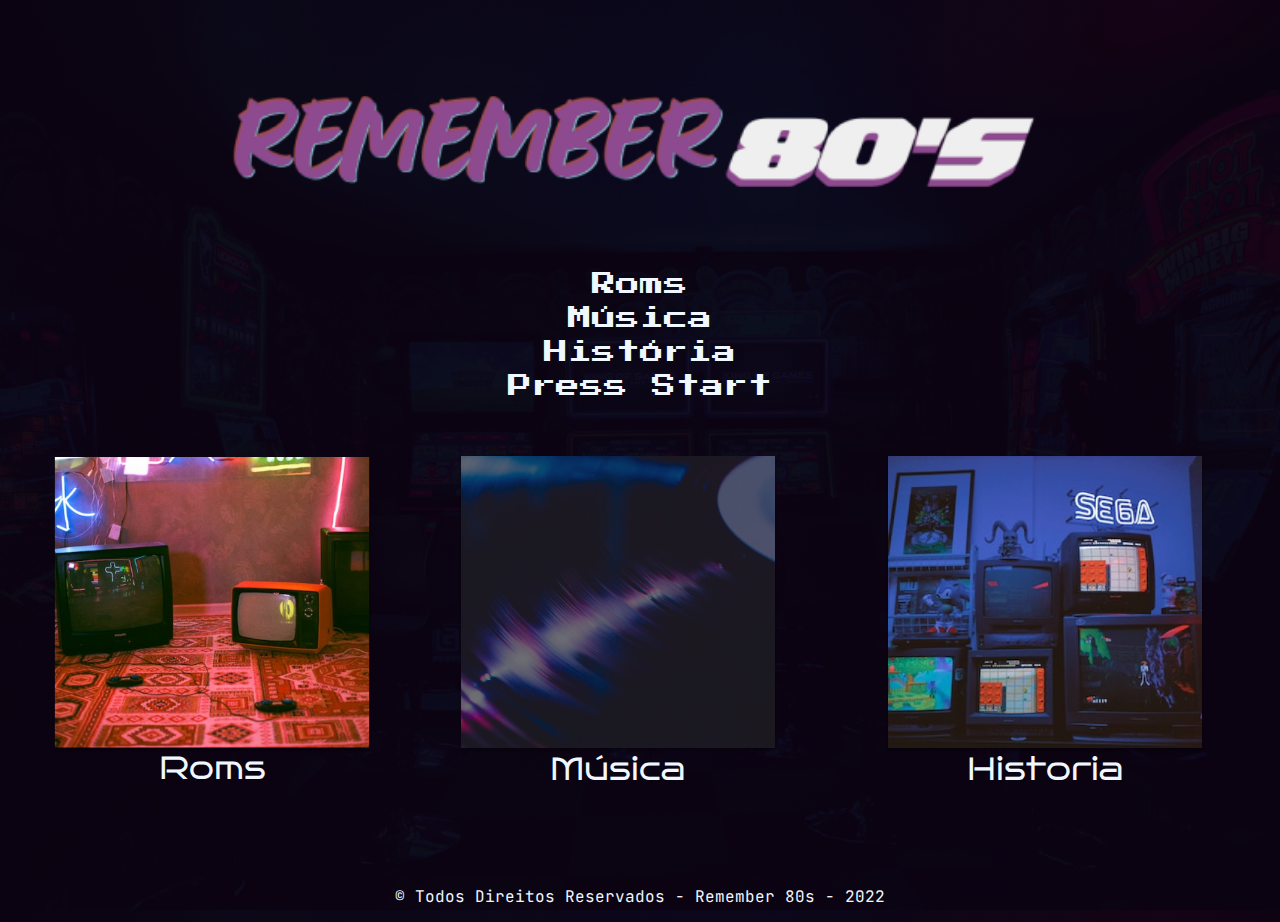
<file: index.html>
<!DOCTYPE html>
<html lang="pt-br">
<head>
    <title> Remember 80s - Página Inicial </title>

    <meta charset="UTF-8">
    <meta name="viewport" content="width=device-width, initial-scale=1">
    <link rel="stylesheet" href="./css/style.css">
    <link rel="stylesheet" href="../css/bg.css">
    <link rel="stylesheet" href="../css/resp.css">

    <style>

        /*style separado*/

        div>center{
            align-items: center;
            justify-content: center;

        }   

        #img-center{ 
         display: block;
         margin: 0 auto;
        }
        
    </style>

        <div class="center">
            <a href="../index.html"><img id="img-center" src="../assets/img/remember.png" alt="Remember80s" href="./index.html"></a>
        </div>

</head>
    <body>

<main class="imagens-index">
        <ol class="titulos">
            <li> 
                <a href="/pages/roms.html">Roms</a>
            </li>

            <li> 
                <a href="./pages/music.html">Música</a>
            </li>

            <li> 
                <a href="./pages/history.html">História</a>
            </li>

            <li> 
                <a href="/index.html">Press Start</a>
            </li>

        </ol>

    <section id="coluna">
    <div>
        <li>
   <figure>
        <a id="txtop" class="textoimg" href="./pages/roms.html"> 
            <img src="./assets/img/Rectangle 25.png" id="img-ft1" title="Roms">
            <span id="titulofoto">Roms</span>
        </a>
    </figure>
        </li>
    </div>
    
    <div>
        <li>
    <figure>
        <a id="txtop" class="textoimg" href="./pages/music.html">
            <img src="./assets/img/Rectangle 16.png" id="img-ft1" alt="Músicas" href="./pages/music.html"> 
            <span id="titulofoto">Música</span>
        </a>
    </figure>
            </li>
    </div>

    <div>
            <li>
    <figure>
        <a id="txtop" class="textoimg" href="./pages/history.html"> 
            <img src="./assets/img/Rectangle 10.png" id="img-ft1" alt="História" href="./pages/history.html">
            <span id="titulofoto">Historia</span>
        </a>
    </figure>
            </li>
    </div>
        </ol>
    </section>

    </main>

        <footer>
            &copy; Todos Direitos Reservados - Remember 80s - 2022
        </footer>

    </body>

    
</html>
</file>
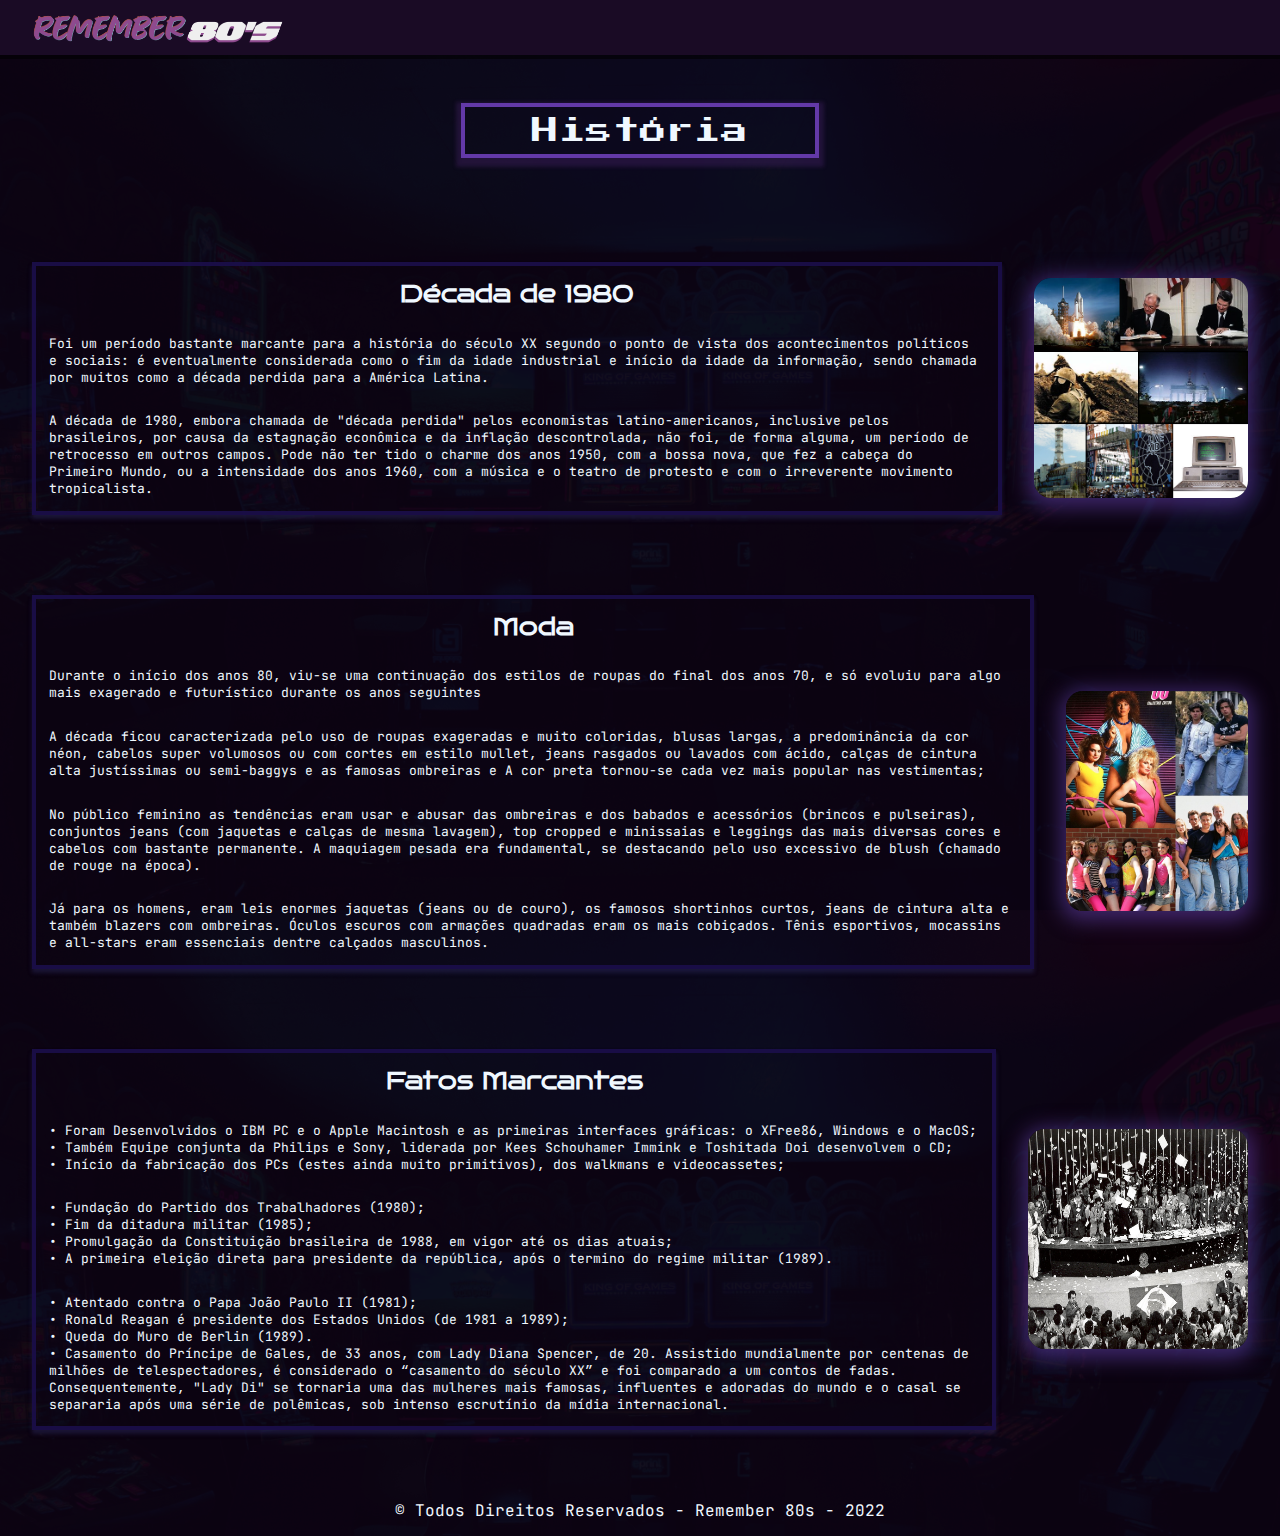
<file: pages/history.html>
<!DOCTYPE html>
<html lang="pt-br">

<head>
    <title>Remember 80s - Musica</title>
    <meta charset="UTF-8">
    <meta http-equiv="X-UA-Compatible" content="IE=edge">
    <meta name="viewport" content="width=device-width, initial-scale=1.0">
    <link rel="stylesheet" href="../css/style.css">
    <link rel="stylesheet" href="../css/bg.css">
    <link rel="stylesheet" href="../css/resp.css">
    <style>
        /* Remoção da Margen no Body */
        body {
            margin: 0;
            padding: 0;
        }
    </style>
    <!-- Título da Marca -->
    <div class="side">
        <a href="/index.html"><img src="../assets/img/remember.png" alt="Remember80s" height="60px"></a>
    </div>
    <!-- Título da Página -->
    <div class="container">
        <h1 id="border"> História </h1>
    </div>

</head>

<body>
    <main>
        <section class="card-int">
            <section class="fundo">
                <article class="card">
                    <h3 id="formatar"> Década de 1980 </h3>
        
                    <p> Foi um período bastante marcante para a história do século XX segundo o ponto de vista dos acontecimentos políticos e
                    sociais: é eventualmente considerada como o fim da idade industrial e início da idade da informação, sendo chamada por
                    muitos como a década perdida para a América Latina. </p>
        
                    <p> A década de 1980, embora chamada de "década perdida" pelos economistas latino-americanos, inclusive pelos brasileiros,
                    por causa da estagnação econômica e da inflação descontrolada, não foi, de forma alguma, um período de retrocesso em
                    outros campos. Pode não ter tido o charme dos anos 1950, com a bossa nova, que fez a cabeça do Primeiro Mundo, ou a
                    intensidade dos anos 1960, com a música e o teatro de protesto e com o irreverente movimento tropicalista. </p>
        
        
                </article>
        </section>
                <img src="../assets/img/1980s.png" id="imgcard" height="250px" width="250px">
        
        </section>

        <section class="card-int">
            <section class="fundo">
                <article class="card">
                    <h3 id="formatar"> Moda </h3>
        
                    <p> Durante o início dos anos 80, viu-se uma continuação dos estilos de roupas do final dos anos 70, e só evoluiu para algo
                        mais exagerado e futurístico durante os anos seguintes </p>
        
                    <p> A década ficou caracterizada pelo uso de roupas exageradas e muito coloridas, blusas largas, a predominância da cor
                        néon, cabelos super volumosos ou com cortes em estilo mullet, jeans rasgados ou lavados com ácido, calças de cintura
                        alta justíssimas ou semi-baggys e as famosas ombreiras e A cor preta tornou-se cada vez mais popular nas vestimentas;</p>
        
                    <p> No público feminino as tendências eram usar e abusar das ombreiras e dos babados e acessórios (brincos e pulseiras),
                    conjuntos jeans (com jaquetas e calças de mesma lavagem), top cropped e minissaias e leggings das mais diversas cores e
                    cabelos com bastante permanente. A maquiagem pesada era fundamental, se destacando pelo uso excessivo de blush (chamado
                    de rouge na época).</p>
        
                    <p> Já para os homens, eram leis enormes jaquetas (jeans ou de couro), os famosos shortinhos curtos, jeans de cintura alta e
                        também blazers com ombreiras. Óculos escuros com armações quadradas eram os mais cobiçados. Tênis esportivos, mocassins
                        e all-stars eram essenciais dentre calçados masculinos. </p>
        
                </article>
        
              
        
            </section>
            <img src="../assets/img/Moda.png" id="imgcard2" height="250px" width="250px">
        </section>
        <section class="card-int">
            
            <section class="fundo">
                
                <article class="card">
                    <h3 id="formatar"> Fatos Marcantes </h3>
        
                    <p> • Foram Desenvolvidos o IBM PC e o Apple Macintosh e as primeiras interfaces gráficas: o XFree86, Windows e o MacOS;<br> 
                        • Também Equipe conjunta da Philips e Sony, liderada por Kees Schouhamer Immink e Toshitada Doi desenvolvem o CD;<br>
                        • Início da fabricação dos PCs (estes ainda muito primitivos), dos walkmans e videocassetes; <br> 
                    </p>
            
                    <p> • Fundação do Partido dos Trabalhadores (1980); <br>
                        • Fim da ditadura militar (1985); <br>
                        • Promulgação da Constituição brasileira de 1988, em vigor até os dias atuais; <br>
                        • A primeira eleição direta para presidente da república, após o termino do regime militar (1989).
                    </p>
        
                    <p> • Atentado contra o Papa João Paulo II (1981); <br>
                        • Ronald Reagan é presidente dos Estados Unidos (de 1981 a 1989); <br>
                        • Queda do Muro de Berlin (1989). <br>
                        • Casamento do Príncipe de Gales, de 33 anos, com Lady Diana Spencer, de 20. Assistido mundialmente por centenas de
                        milhões de telespectadores, é considerado o “casamento do século XX” e foi comparado a um contos de fadas.
                        Consequentemente, "Lady Di" se tornaria uma das mulheres mais famosas, influentes e adoradas do mundo e o casal se
                        separaria após uma série de polêmicas, sob intenso escrutínio da mídia internacional.
                    </p>
                </article>
            </section>
                <img src="../assets/img/Constituição-1988.jpg" id="imgcard3"height="250px" width="250px">
            </section>
    </main>


</body>

<div class="footer">
    <footer>
        &copy; Todos Direitos Reservados - Remember 80s - 2022
    </footer>
    
</html>
</file>
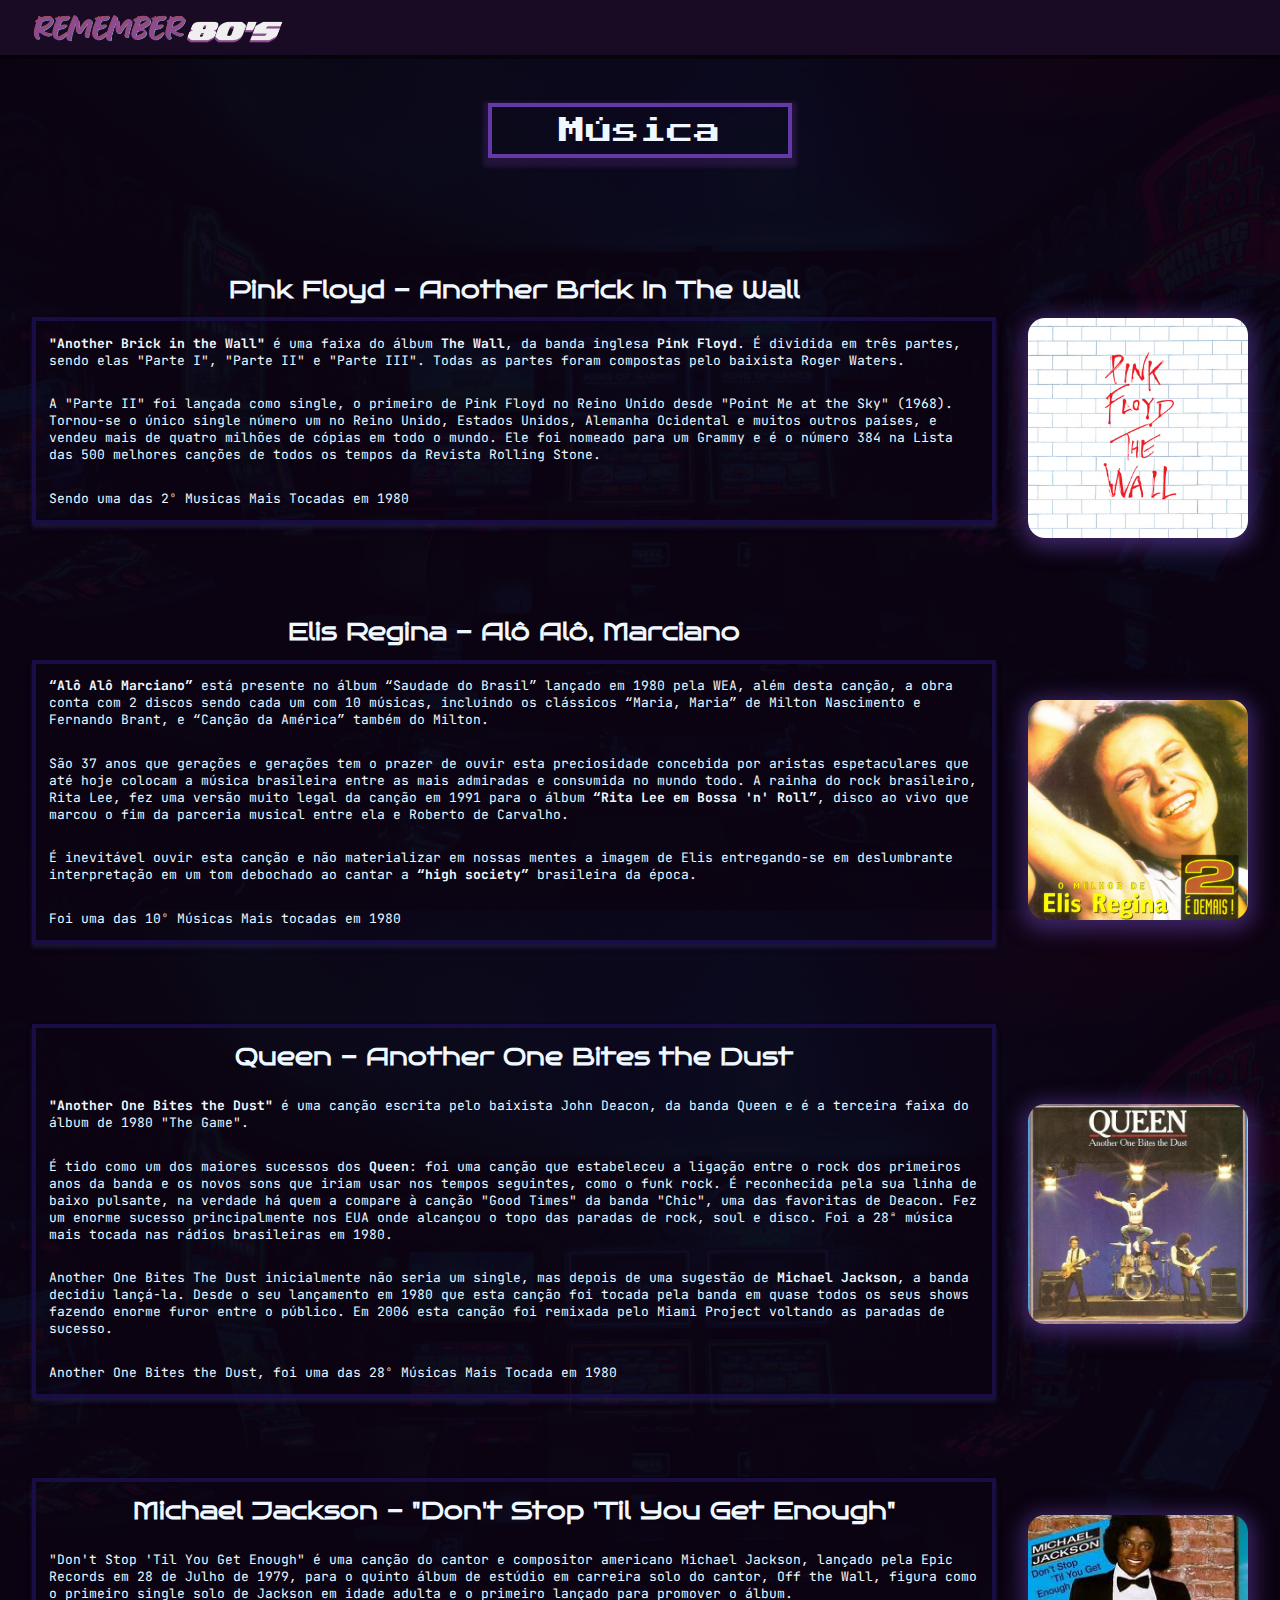
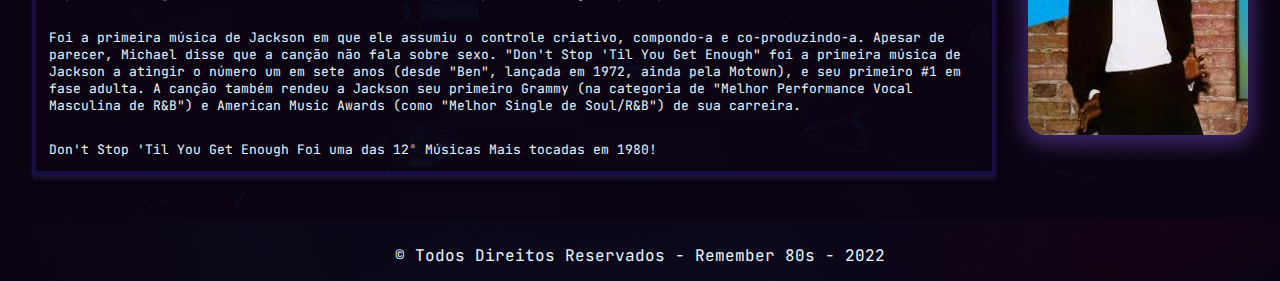
<file: pages/music.html>
<!DOCTYPE html>
<html lang="pt-br">
<head>
    <title>Remember 80s - Musica</title>
    <meta charset="UTF-8">
    <meta http-equiv="X-UA-Compatible" content="IE=edge">
    <meta name="viewport" content="width=device-width, initial-scale=1.0">
    <link rel="stylesheet" href="../css/style.css">
    <link rel="stylesheet" href="../css/bg.css">
    <link rel="stylesheet" href="../css/resp.css">
    <!-- Remoção da Margen no Body -->
    <style>
        body{
            margin: 0;
            padding: 0;
        }

        #img-center{ 
        display: block;
        margin: 0 auto;
       }
    </style>
    <!-- Título da Marca -->

    <div class="side">
        <a href="/index.html"><img src="../assets/img/remember.png" alt="Remember80s" height="60px"></a>
    </div>

    <!-- Título da Página -->
    <div class="container">
        <h1 id="border"> Música </h1>
    </div>

    <!-- Tentar Corrigir a Formatação da Página Usanodo o css BG  -->
    
</head>
<body>
    <main>
        <section class="card-int">
        <section class="fundo">
            <h3 id="formatar"> Pink Floyd - Another Brick In The Wall </h3> 
            <article class="card">
            
                <p><b>"Another Brick in the Wall"</b> é uma faixa do álbum <b>The Wall</b>, da banda inglesa <b>Pink Floyd</b>. É dividida em três partes, sendo
                elas "Parte I", "Parte II" e "Parte III". Todas as partes foram compostas pelo baixista Roger Waters.</p>
                
                <p>A "Parte II" foi lançada como single, o primeiro de Pink Floyd no Reino Unido desde "Point Me at the Sky" (1968).
                Tornou-se o único single número um no Reino Unido, Estados Unidos, Alemanha Ocidental e muitos outros países, e vendeu
                mais de quatro milhões de cópias em todo o mundo. Ele foi nomeado para um Grammy e é o número 384 na Lista das 500
                melhores canções de todos os tempos da Revista Rolling Stone.</p>
                
                <p>Sendo uma das 2º Musicas Mais Tocadas em 1980</p>
        
        </article>
        </section>
        <img  id="imgcard-pink" src="../assets/img/PinkFloyd Album.jpg"> 
        </section>
    <section class="card-int">
    <section class="fundo">
        <h3 id="formatar"> Elis Regina - Alô Alô, Marciano</h3>
        <article class="card">

            <p> <b>“Alô Alô Marciano”</b> está presente no álbum “Saudade do Brasil” lançado em 1980 pela WEA, além desta canção, a obra conta
                com 2 discos sendo cada um com 10 músicas, incluindo os clássicos “Maria, Maria” de Milton Nascimento e Fernando Brant,
                e “Canção da América” também do Milton.</p>

            <p> São 37 anos que gerações e gerações tem o prazer de ouvir esta preciosidade concebida por aristas espetaculares que até
                hoje colocam a música brasileira entre as mais admiradas e consumida no mundo todo. A rainha do rock brasileiro, Rita
                Lee, fez uma versão muito legal da canção em 1991 para o álbum <b>“Rita Lee em Bossa 'n' Roll”</b>, disco ao vivo que marcou o
                fim da parceria musical entre ela e Roberto de Carvalho.</p>
                                                                   
            <p>É inevitável ouvir esta canção e não materializar em nossas mentes a imagem de Elis entregando-se em deslumbrante
            interpretação em um tom debochado ao cantar a <b>“high society”</b> brasileira da época.</p>

            <p> Foi uma das 10º Músicas Mais tocadas em 1980 </p>
        </article>
    </section>
    <img src="../assets/img/Elis Regina.jpg" id="imgcard2" height="250px" width="250px">
    </section>

    <section class="card-int">
    <section class="fundo">
        <article class="card">
            <h3 id="formatar"> Queen - Another One Bites the Dust </h3>
            
            <p><b>"Another One Bites the Dust"</b> é uma canção escrita pelo baixista John Deacon, da banda Queen e é a terceira faixa do
            álbum de 1980 "The Game".</p>

            <p>É tido como um dos maiores sucessos dos <b>Queen</b>: foi uma canção que estabeleceu a ligação entre o rock dos primeiros anos
            da banda e os novos sons que iriam usar nos tempos seguintes, como o funk rock. É reconhecida pela sua linha de baixo
            pulsante, na verdade há quem a compare à canção "Good Times" da banda "Chic", uma das favoritas de Deacon. Fez um
            enorme sucesso principalmente nos EUA onde alcançou o topo das paradas de rock, soul e disco. Foi a 28ª música mais
            tocada nas rádios brasileiras em 1980.</p>

            <p>Another One Bites The Dust inicialmente não seria um single, mas depois de uma sugestão de <b>Michael Jackson</b>, a banda
            decidiu lançá-la. Desde o seu lançamento em 1980 que esta canção foi tocada pela banda em quase todos os seus shows
            fazendo enorme furor entre o público. Em 2006 esta canção foi remixada pelo Miami Project voltando as paradas de
            sucesso.</p>

            <p> Another One Bites the Dust, foi uma das 28º Músicas Mais Tocada em 1980 </p>

        </article>

    

    </section>
    <img src="../assets/img/Queen_Another_One_Bites_the_Dust_1980.jpg" id="imgcard3" height="250px" width="250px">
    </section>
    <section class="card-int">
    <section class="fundo">
        <article class="card">
            <h3 id="formatar"> Michael Jackson - "Don't Stop 'Til You Get Enough"</h3>
            
            <p>"Don't Stop 'Til You Get Enough" é uma canção do cantor e compositor americano Michael Jackson, lançado pela Epic
            Records em 28 de Julho de 1979, para o quinto álbum de estúdio em carreira solo do cantor, Off the Wall, figura como o
            primeiro single solo de Jackson em idade adulta e o primeiro lançado para promover o álbum.</p>

            <p>Foi a primeira música de Jackson em que ele assumiu o controle criativo, compondo-a e co-produzindo-a. Apesar de
            parecer, Michael disse que a canção não fala sobre sexo. "Don't Stop 'Til You Get Enough" foi a primeira música de
            Jackson a atingir o número um em sete anos (desde "Ben", lançada em 1972, ainda pela Motown), e seu primeiro #1 em fase
            adulta. A canção também rendeu a Jackson seu primeiro Grammy (na categoria de "Melhor Performance Vocal Masculina de
            R&B") e American Music Awards (como "Melhor Single de Soul/R&B") de sua carreira.</p>

            <p>Don't Stop 'Til You Get Enough Foi uma das 12º Músicas Mais tocadas em 1980!</p>

        </article>


    </section>
    <img src="../assets/img/Don't_Stop_'Til_You_Get_Enough.jpg" id="imgcard4" height="250px" width="250px">
    </section>
    </main>
</body>

<div class="footer">
    <footer>
        &copy; Todos Direitos Reservados - Remember 80s - 2022
    </footer>
    
</html>
</file>
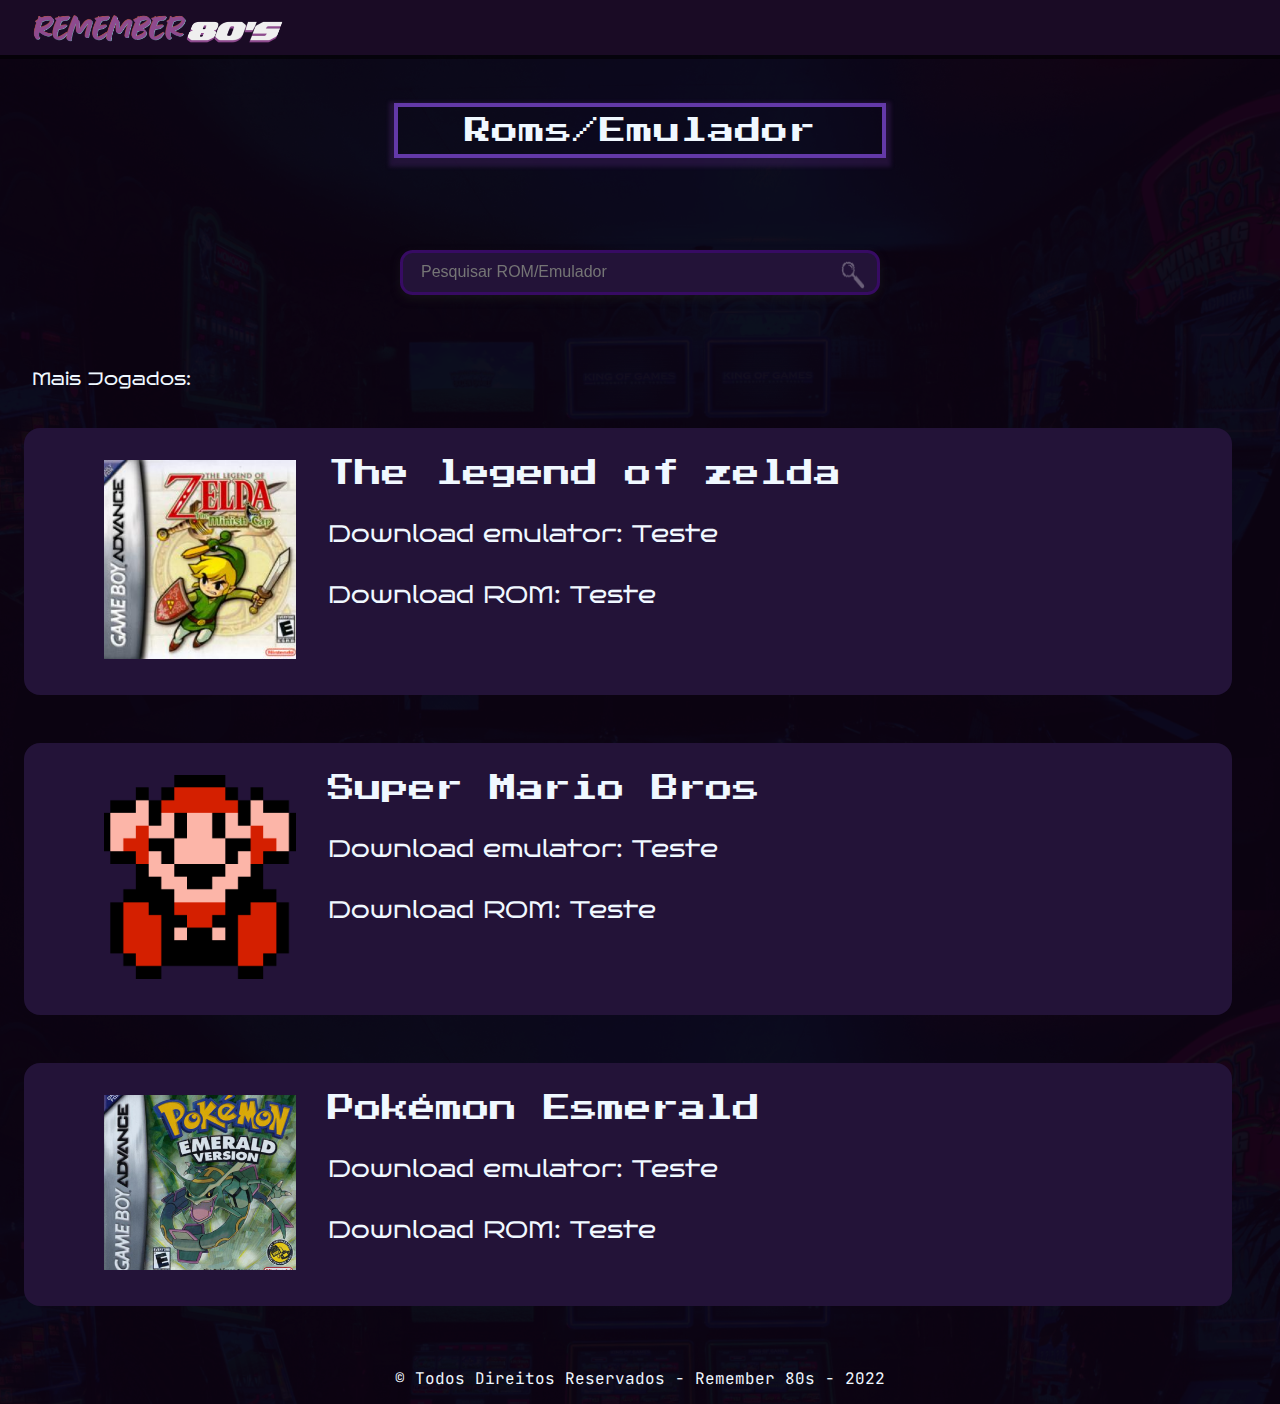
<file: pages/roms.html>
<!DOCTYPE html>
<html lang="pt-br">
<head>
    <title>Remember 80s - Musica</title>
    <meta charset="UTF-8">
    <meta http-equiv="X-UA-Compatible" content="IE=edge">
    <meta name="viewport" content="width=device-width, initial-scale=1.0">
    <link rel="stylesheet" href="../css/style.css">
    <link rel="stylesheet" href="../css/bg.css">
    <link rel="stylesheet" href="../css/resp.css">
    <!-- Remoção da Margen no Body -->
    <style>
        body {
            margin: 0;
            padding: 0;
        }
    </style>
    <!-- Título da Marca -->
    <div class="side">
        <a href="/index.html"><img src="../assets/img/remember.png" alt="Remember80s" ></a>
    </div>
    <!-- Título da Página -->
    <div class="container">
        <h1 id="border"> Roms/Emulador </h1>
    </div>
</head>
<body>
    <section id="complete-searchbar">
    <form class="search-container">
        <input type="text" id="search-bar" placeholder="Pesquisar ROM/Emulador">
        <a href="#"><img class="search-icon" src="../assets/img/lupa 1.png"></a>
    </form>
    </section>
    <main>
        <h1 class="hs">
            Mais Jogados:
        </h1>
        <style>
        .hs{
            font-family:  "Bruno Ace";
            font-size: 18px;
            padding-left: 2rem;
            padding-top: 5rem;
            
        }
        </style>

        <section id="card-container">
            <div id="img-card-cont">
                <img src="../assets/img/image 1.png">
            </div>
            <div id="textos-cont">
                <h2>The legend of zelda</h2>
                <span>Download emulator: Teste</span>
                <span>Download ROM: Teste</span>
            </div>
        </section>

        <section id="card-container">
            <div id="img-card-cont">
                <img src="../assets/img/pngwing 2.png">
            </div>
            <div id="textos-cont">
                <h2>Super Mario Bros</h2>
                <span>Download emulator: Teste</span>
                <span>Download ROM: Teste</span>
            </div>
        </section>

        <section id="card-container">
            <div id="img-card-cont">
                <img src="../assets/img/Pokémon_Emerald_cover 1.png">
            </div>
            <div id="textos-cont">
                <h2>Pokémon Esmerald</h2>
                <span>Download emulator: Teste</span>
                <span>Download ROM: Teste</span>
            </div>
        </section>   
    </main>
    <footer>
        &copy; Todos Direitos Reservados - Remember 80s - 2022
    </footer>
</body>
</html>
</file>
<file: css/style.css>
/*fontes*/
@import url("https://fonts.googleapis.com/css2?family=Press+Start+2P&display=swap");

@import url("https://fonts.googleapis.com/css2?family=JetBrains+Mono&family=Press+Start+2P&display=swap");


@font-face {

font-family: 'Bruno Ace';
src: url(../assets/fonts/Bruno\ Ace\ Regular.ttf);

}

/* Lista de Itens (menu da index) */

li {
  font-family: "Press start 2P", sans-serif;
  font-style: normal;
  font-weight: 400;
  font-size: 1.5rem;
  line-height: 1.5rem;
  text-decoration: none;
  color: aliceblue;
  text-align: center;
  list-style: none;
  margin-bottom: 0.625rem;

  transition-property: all;
  transition-duration: 0.9s;
}

li:hover {
  transform: translate();
}

li > a {
  text-decoration: none;
  color: aliceblue;
  transition: 0.5s;
}

li > a:hover {
  color:#fff202cc;
}


footer {
  font-family: "JetBrains Mono", sans-serif;
  color: aliceblue;
  text-align: center;
  line-height: 3.125rem;
  background-color: transparent;  
  position: sticky;
}


/*Div das Páginas de Roms, História e Musica */

.container{
  display: flex;
  align-items: center;
  justify-content: center;
  margin-top: 3rem;
}

/* Detalhamento na Borda do Título da Página */
#border{
  display: inline-flex;
  border: 0.25rem solid rgba(107, 62, 180, 0.92);
  box-shadow: 0px 0.25rem 0.25rem 0.313rem rgba(103, 48, 147, 0.25);
  padding: 0.417rem;
  padding-left: 4.167rem;
  padding-right: 4.167rem;
  margin-bottom: 5rem;
}

/* Títulos */
h1 {
  font-family: "Press Start 2P";
  color: aliceblue;
  font-size: 1.667rem;
  font-weight: 100;
  line-height: 2.083rem;
}

h2{
  font-family: "Bruno Ace";
}


#img-ft1 {
  width: 21.25rem;
  
  transition-property: all;
  transition-duration: 0.5s;
}

#img-ft1:hover{
  transform: scale(0.9);
  box-shadow: 0.125rem 0.125rem 0.5rem 0.438rem #fff53f76;
}

a>img{
  transition: 5;
  transition-duration:0.5s;
}

a>img:hover{
  transform: scale(0.9);
}

/* Colunas e Outros Detalhes */
#coluna {
  display: flex;  
  justify-content: center;
  align-items: center;
}

.side {
  background-color: #1a0b25;
  box-shadow: 0rem 0.25rem rgba(0, 0, 0, 0.541);
  height: 3.438rem;
}

/* Detalhe nos Anchor e no Container */

.textoimg{
  color: aliceblue;
  text-decoration: none;
  font-family: "Bruno Ace";
  font-size: 1.875rem;
  justify-content: center;
  display: inline;
}


#txtop{
  transition-duration: 2.5s;
}

#txtop:hover{
  
  opacity: 100%;
  color: yellow;
}

/*Barra de Pesquisa*/


.search-container{
  width: 40.625rem;
  top: 0.75rem;
  position: relative;
  padding-left: 23.25rem;
  display: flex;
  color: #1a0b25;
  border-radius: 1.125rem;
}

input#search-bar{
  margin: 0 auto;
  width: 100%;
  height: 2.813rem;
  padding: 0 1.125rem;
  font-size: 1rem;
  border: 0.188rem solid #370b63;
  border-radius: 0.8rem;
  filter: drop-shadow(0rem 0.25rem 0.25rem rgba(27, 29, 27, 0.514));
  outline: none;
  background-color: #231338;
  color: white;
}
  :focus{
    border: 0.063rem solid #000000;
    transition: 0.35s ease;
    color: #000000ef;
  }
    ::-webkit-input-placeholder{
      transition: opacity 0.45s ease; 
  	  opacity: 1;
     }
    ::-moz-placeholder {
      transition: opacity 0.45s ease; 
  	  opacity: 0;
    
     }
    :-ms-placeholder {
     transition: opacity 0.45s ease; 
  	 opacity: 0;
   
     }    

.search-icon{
  position: relative;
  float: right;
  width: 2rem;
  height: 2rem;
  top: 0.6rem;
  left: -2.7rem;  
}

#imgcenter{
  width:"544px"; 
  height:"89px";
  margin-top: 5rem;
}

.center{
  margin-top: 5rem;
  margin-bottom: 3rem;
}

.titulos{
  padding-bottom: 3rem;
}

.imagens-index{
  margin-bottom: 5rem;
}

/* Animação Inicio da pág */

body{
  animation: fadeIn 0.9s forwards ;
}

@keyframes fadeIn {
  0%{
  opacity: 0%;
  }

  100%{
  opacity: 100%;
  
  }
}
</file>
<file: css/bg.css>
/* CSS Destinado Para Fundos e BG's */

/* Fundos Sections */
.fundo{
 font-size: 0.813rem;
 justify-content: space-between;
 margin-top: 1.5rem;
 margin-bottom: 1.5rem;
 display: flex;
 flex-direction: column;
 padding-left: 2rem;
 padding-bottom: 2rem;
 
}

.card-int{
    display: flex;
    justify-content: space-around;
}

#imgcard{
    height: 13.75rem;
    width: 13.75rem;
    margin-top: 2.5rem;
    margin-left: 2rem;
    margin-right: 2rem;
    align-items: center;
    
}

#imgcard-pink{
    height: 13.75rem;
    width: 13.75rem;
    margin-top: 5rem;
    margin-left: 2rem;
    margin-right: 2rem;
    align-items: center;
    
}

#imgcard2{
    height: 13.75rem;
    width: 13.75rem;
    margin-top: 7.5rem;
    margin-left: 2rem;
    margin-right: 2rem;
    align-items: center;
    
}

#imgcard3{
    height: 13.75rem;
    width: 13.75rem;
    margin-top: 6.5rem;
    margin-left: 2rem;
    margin-right: 2rem;
    align-items: center;
}

#imgcard4{
    height: 13.75rem;
    width: 13.75rem;
    margin-top: 3.8rem;
    margin-left: 2rem;
    margin-right: 2rem;
    align-items: center;
}


section>img{
    border-radius: 1.063rem;
    box-shadow: 0px 0.25rem 1.25rem 0.313rem rgba(83, 54, 144, 0.668);
}
/* Corpo da Página Configurações Gerais */

body {
  max-width: 100%;
  height: 100%;
  background-image: url(/assets/img/inicial.png);
  background-repeat: repeat;
  background-size: cover;
  color: aliceblue;
}

p{
    font-family: "JetBrains Mono", sans-serif ;
    padding: 0.833rem;
}

h3{
    font-family: "Bruno Ace" ;
    padding: 0.833rem;
}

#formatar{
    display: flex;
    justify-content: center;
    font-size: 1.5rem;
}


/* Configuração dos Cards - Páginas History,Music e Roms */

.card{
    border: 0.25rem solid rgba(26, 14, 75, 0.91);
    box-shadow: 0px 0.25rem 0.25rem rgba(78, 76, 170, 0.25), 0px 4px 5px rgba(0, 0, 0, 0.25);
}

.card2{
    position: absolute;
 background: #231338;
box-shadow: 0rem 0.25rem 1.563rem 0.313rem rgba(0, 0, 0, 0.74);
border-radius: 1.188rem;
width: 44.688rem;
height: 16.563rem;
top: 20rem;
left: 0.625rem;
margin-top: 6rem;
margin-bottom: 4rem;
}

.card3{
    background: #231338;
    box-shadow: 0rem 0.25rem 1.563rem 0.313rem rgba(0, 0, 0, 0.74);
    border-radius: 1.188rem;
    width: 44.688rem;
    height: 16.563rem;
    margin-top: 1rem;
    margin-bottom: 4rem;

}

.card4{
    background: #231338;
    box-shadow: 0rem 0.25rem 1.563rem 0.313rem rgba(0, 0, 0, 0.74);
    border-radius: 1.188rem;
    width: 44.688rem;
    height: 16.563rem;
    margin-top: 1.2rem;
    margin-bottom: 4rem;
}

.pac{
    width: 15rem;
    left: 0.313rem;
    height: 12.5rem;
    padding:2rem;
    left: 13.875rem;
}

.pac2{
    width: 10rem;
    left: 0.313rem;
    height: 10rem;
    padding:2rem;
    left: 13.875rem;
    margin-top: 1rem;
}

.fundo2{
    margin-top: 2rem;
}

.cardsrooms{
    padding-left: 2rem;
}

/* Container rooms */

#card-container{
    background-color: #231338;
    border-radius: 1rem;
    display: flex;
    flex-direction: row;
    padding: 1rem;
    margin-right: 30rem;
    margin-left: 1.5rem;
    margin-bottom: 3rem;
}

#img-card-cont>img{
    width: 15rem;
    padding-left: 3rem;
}

#textos-cont{
    padding-left: 1rem;
    display: flex;
    flex-direction: column;
}

#textos-cont>h2{
    font-family: "Press start 2P", sans-serif;
    font-weight: 500;
}

#textos-cont>span{
    font-family: 'Bruno Ace';
    font-weight: 300;
    margin-top: 1rem;
}

.side>a>img{
    width: 20rem;
    height: 4rem;
    padding: 0.5rem;
    
}
</file>
<file: css/resp.css>
*{
    margin: 0;
    padding: 0;
    box-sizing: border-box;
}

/* Fixar footer */

html {
    height: 100%;
    min-height: 100%;
}

body {
    display: flex;
    flex-direction: column;
    min-height: 100%;
}

footer {
    margin-top: auto;
}

/* Smartphones */

@media screen and (max-width: 767px){
    html{
        font-size: 8px;
        max-width: 100%;
    }

    .center>a>img{
        width: 50rem;
    }

    #img-ft1{
        width: 15rem;
    }

    #titulofoto{
        font-size: 2.5rem;
    }

    #coluna{
        padding-left: 1rem;
        padding-right: 1rem;
    }    

    /* Container rooms */

    #card-container{
        background-color: #231338;
        border-radius: 1rem;
        display: flex;
        flex-direction: row;
        padding: 2rem;
        margin-right: 3rem;
        margin-left: 1.5rem;
        margin-bottom: 3rem;
    }
    
    #img-card-cont>img{
        width: 15rem;
        padding-left: 3rem;
    }
    
    #textos-cont{
        padding-left: 1rem;
        display: flex;
        flex-direction: column;
    }
    
    #textos-cont>h2{
        font-family: "Press start 2P", sans-serif;
        font-weight: 500;
        margin-left: 1rem;
        font-size: 1.5rem;
    }
    
    #textos-cont>span{
        font-family: 'Bruno Ace';
        font-weight: 300;
        margin-top: 2rem;
        margin-left: 1rem;
        font-size: 1.2rem;
    }
    
    .side>a>img{
        width: 20rem;
        height: 4rem;
        padding: 0.5rem;
        
    }

    .hs{
        margin-bottom: 2rem;
    }

    /*Barra de Pesquisa*/


.search-container{
    width: 50rem;
    top: 0.75rem;
    position: relative;
    padding-left: 10rem;
    display: flex;
    color: #1a0b25;
    border-radius: 1.125rem;
    padding-right: 8rem;
  }

  #complete-searchbar{
    display: block;
    margin: 0 auto;
    
  }
  
  input#search-bar{
    margin: 0 auto;
    width: 100%;
    height: 2.813rem;
    padding: 0 1.125rem;
    font-size: 1rem;
    border: 0.188rem solid #370b63;
    border-radius: 0.8rem;
    filter: drop-shadow(0rem 0.25rem 0.25rem rgba(27, 29, 27, 0.514));
    outline: none;
    background-color: #231338;
    color: white;
  }
    :focus{
      border: 0.063rem solid #000000;
      transition: 0.35s ease;
      color: #000000ef;
    }
      ::-webkit-input-placeholder{
        transition: opacity 0.45s ease; 
          opacity: 1;
       }
      ::-moz-placeholder {
        transition: opacity 0.45s ease; 
          opacity: 0;
      
       }
      :-ms-placeholder {
       transition: opacity 0.45s ease; 
         opacity: 0;
     
       }    
  
  .search-icon{
    position: relative;
    float: right;
    width: 2rem;
    height: 2rem;
    top: 0.6rem;
    left: -2.7rem;  
  }
}

/* Tablet */

@media screen and (min-width: 768px){
    html{
    font-size: 13px;
    }

    .center>a>img{
        width: 55rem;
    }

    #img-ft1{
        width: 20rem;
    }

    #titulofoto{
        font-size: 2rem;
    }

    #coluna{
        padding-left: 1rem;
        padding-right:1rem;

}

/* Container rooms */

#card-container{
    background-color: #231338;
    border-radius: 1rem;
    display: flex;
    flex-direction: row;
    padding: 2rem;
    margin-right: 3rem;
    margin-left: 1.5rem;
    margin-bottom: 3rem;
}

#img-card-cont>img{
    width: 15rem;
    padding-left: 3rem;
}

#textos-cont{
    padding-left: 1rem;
    display: flex;
    flex-direction: column;
}

#textos-cont>h2{
    font-family: "Press start 2P", sans-serif;
    font-weight: 500;
    margin-left: 1rem;
    font-size: 1.7rem;
}

#textos-cont>span{
    font-family: 'Bruno Ace';
    font-weight: 300;
    margin-top: 2rem;
    margin-left: 1rem;
    font-size: 1.5rem;
}

.side>a>img{
    width: 20rem;
    height: 4rem;
    padding: 0.5rem;
    
}

.hs{
    margin-bottom: 2rem;
}

 /*Barra de Pesquisa*/


 .search-container{
    width: 50rem;
    top: 0.75rem;
    position: relative;
    padding-left: 10rem;
    display: flex;
    color: #1a0b25;
    border-radius: 1.125rem;
    padding-right: 8rem;
  }

  #complete-searchbar{
    display: block;
    margin: 0 auto;
    
  }
  
  input#search-bar{
    margin: 0 auto;
    width: 100%;
    height: 2.813rem;
    padding: 0 1.125rem;
    font-size: 1rem;
    border: 0.188rem solid #370b63;
    border-radius: 0.8rem;
    filter: drop-shadow(0rem 0.25rem 0.25rem rgba(27, 29, 27, 0.514));
    outline: none;
    background-color: #231338;
    color: white;
  }
    :focus{
      border: 0.063rem solid #000000;
      transition: 0.35s ease;
      color: #000000ef;
    }
      ::-webkit-input-placeholder{
        transition: opacity 0.45s ease; 
          opacity: 1;
       }
      ::-moz-placeholder {
        transition: opacity 0.45s ease; 
          opacity: 0;
      
       }
      :-ms-placeholder {
       transition: opacity 0.45s ease; 
         opacity: 0;
     
       }    
  
  .search-icon{
    position: relative;
    float: right;
    width: 2rem;
    height: 2rem;
    top: 0.6rem;
    left: -2.7rem;  
  }

}

/* Telas Grandes */

@media screen and (min-width: 992px){
    html{
    font-size: 16px;
    }

}
</file>
